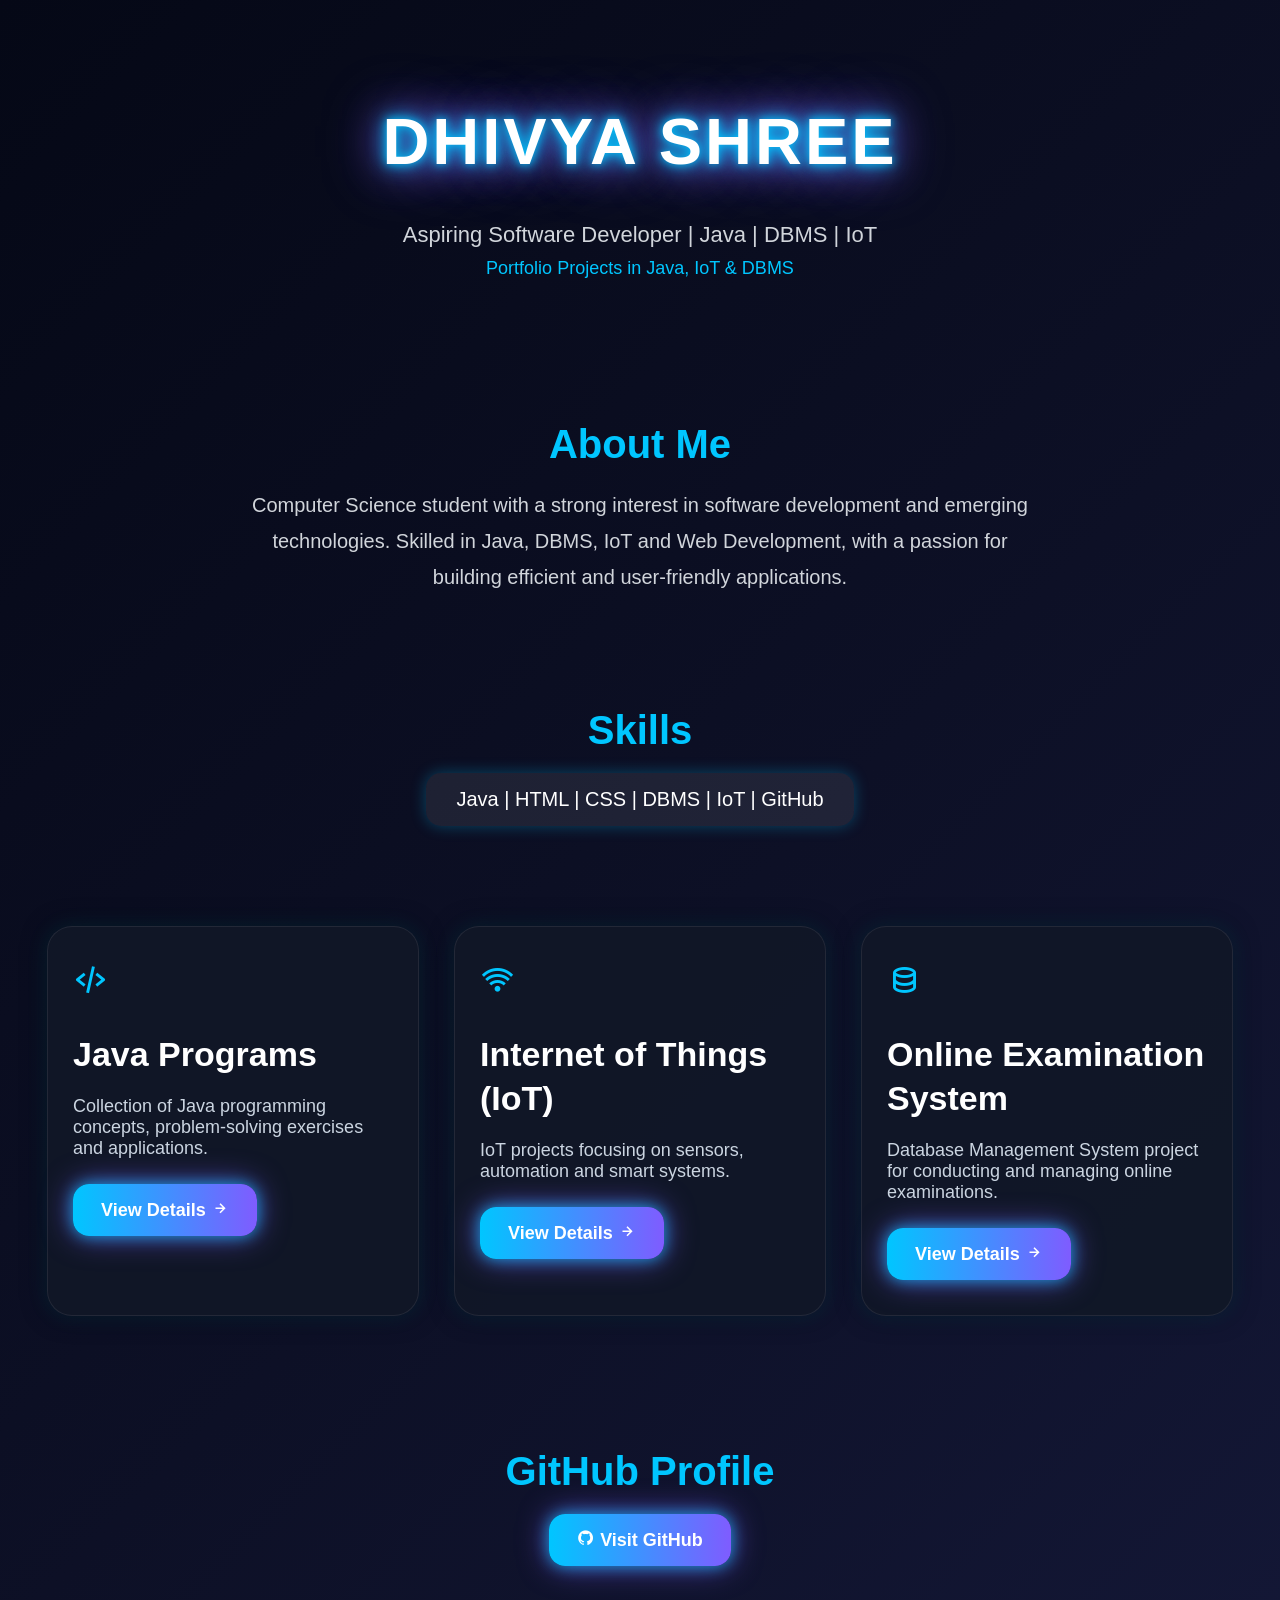
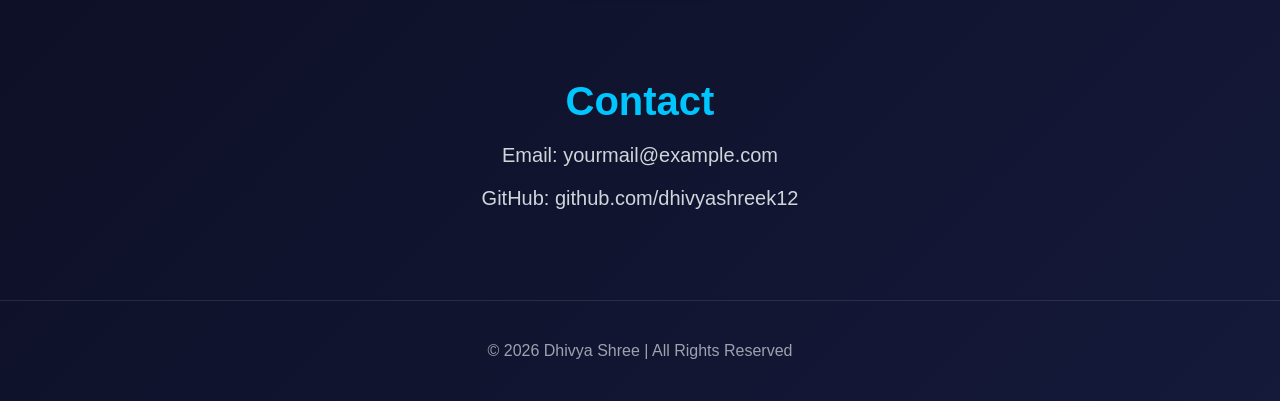
<file: index.html>
<!DOCTYPE html>
<html lang="en">
<head>

<meta charset="UTF-8">
<meta name="viewport" content="width=device-width, initial-scale=1.0">

<title>Dhivya Shree | Developer Portfolio</title>

<link rel="stylesheet" href="style.css">

<link href='https://unpkg.com/boxicons@2.1.4/css/boxicons.min.css' rel='stylesheet'>

</head>

<body>

<header>

    <h1>DHIVYA SHREE</h1>

    <p>Aspiring Software Developer | Java | DBMS | IoT</p>

    <p class="project-count">
        Portfolio Projects in Java, IoT & DBMS
    </p>

</header>

<!-- About Me -->

<section class="about">

    <h2>About Me</h2>

    <p>
        Computer Science student with a strong interest in
        software development and emerging technologies.
        Skilled in Java, DBMS, IoT and Web Development,
        with a passion for building efficient and
        user-friendly applications.
    </p>

</section>

<!-- Skills -->

<section class="skills">

    <h2>Skills</h2>

    <div class="skill-box">
        Java | HTML | CSS | DBMS | IoT | GitHub
    </div>

</section>

<!-- Projects -->

<section class="projects">

    <!-- Java -->

    <div class="card">

        <div class="icon">
            <i class='bx bx-code-alt'></i>
        </div>

        <h2>Java Programs</h2>

        <p>
            Collection of Java programming concepts,
            problem-solving exercises and applications.
        </p>

        <a href="java.html">

            <button>
                View Details
                <i class='bx bx-right-arrow-alt'></i>
            </button>

        </a>

    </div>

    <!-- IoT -->

    <div class="card">

        <div class="icon">
            <i class='bx bx-wifi'></i>
        </div>

        <h2>Internet of Things (IoT)</h2>

        <p>
            IoT projects focusing on sensors,
            automation and smart systems.
        </p>

        <a href="iot.html">

            <button>
                View Details
                <i class='bx bx-right-arrow-alt'></i>
            </button>

        </a>

    </div>

    <!-- DBMS -->

    <div class="card">

        <div class="icon">
            <i class='bx bx-data'></i>
        </div>

        <h2>Online Examination System</h2>

        <p>
            Database Management System project for
            conducting and managing online examinations.
        </p>

        <a href="dbms.html">

            <button>
                View Details
                <i class='bx bx-right-arrow-alt'></i>
            </button>

        </a>

    </div>

</section>

<!-- GitHub -->

<section class="github">

    <h2>GitHub Profile</h2>

    <a href="https://github.com/dhivyashreek12" target="_blank">

        <button class="github-btn">
            <i class='bx bxl-github'></i>
            Visit GitHub
        </button>

    </a>

</section>

<!-- Contact -->

<section class="contact">

    <h2>Contact</h2>

    <p>Email: yourmail@example.com</p>

    <p>GitHub: github.com/dhivyashreek12</p>

</section>

<!-- Footer -->

<footer>

    <p>
        © 2026 Dhivya Shree | All Rights Reserved
    </p>

</footer>

</body>
</html>
</file>
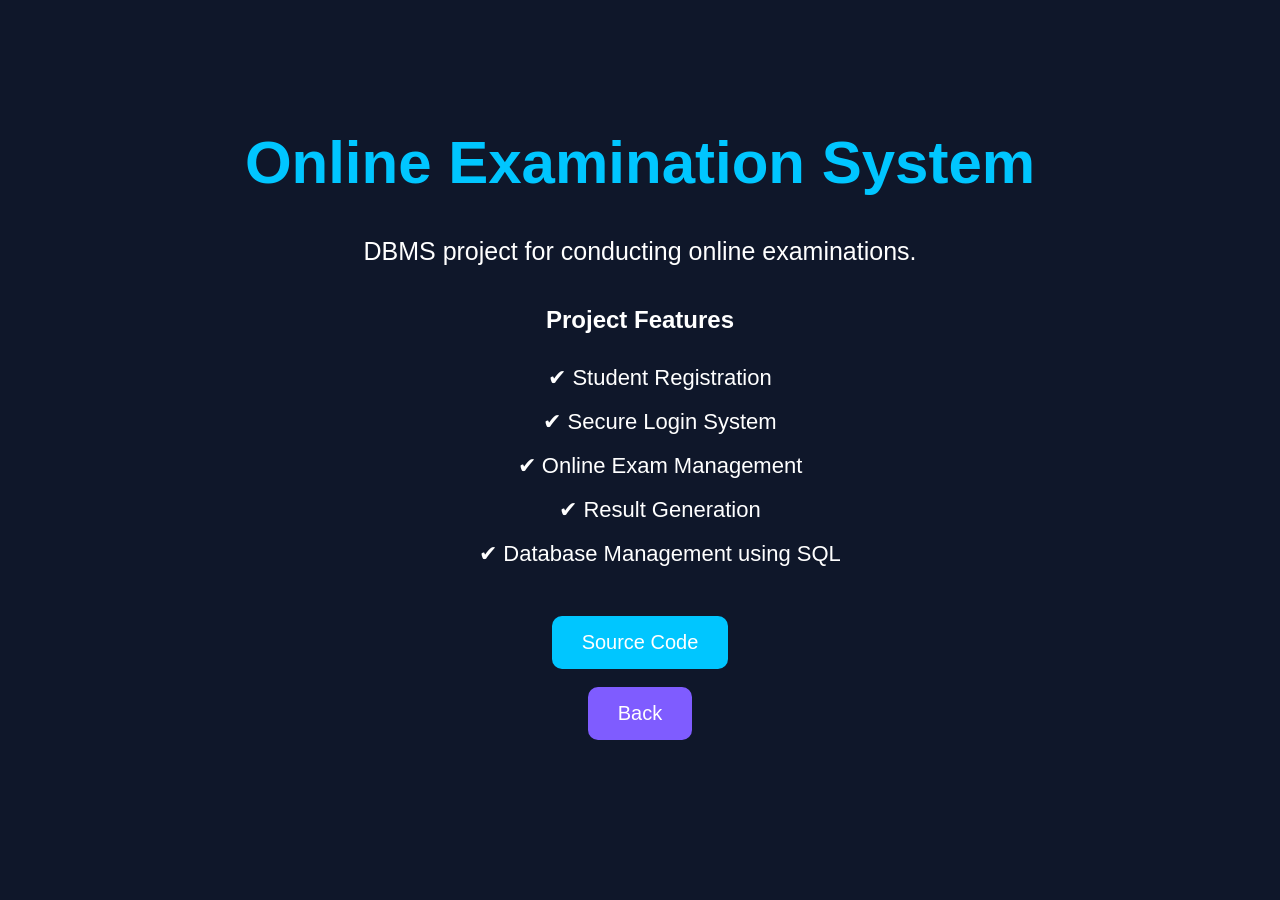
<file: dbms.html>
<!DOCTYPE html>
<html>
<head>
<title>DBMS Project</title>
</head>

<body style="background:#0f172a;color:white;font-family:Arial;text-align:center;padding-top:80px;">

<h1 style="font-size:60px;color:#00c6ff;">
Online Examination System
</h1>

<p style="font-size:25px;">
DBMS project for conducting online examinations.
</p>

<h2 style="margin-top:40px;">Project Features</h2>

<ul style="list-style:none;font-size:22px;line-height:2;">
<li>✔ Student Registration</li>
<li>✔ Secure Login System</li>
<li>✔ Online Exam Management</li>
<li>✔ Result Generation</li>
<li>✔ Database Management using SQL</li>
</ul>

<br>

<a href="https://github.com/dhivyashreek12/Online-Examination-Project-DBMS" target="_blank">

<button style="padding:15px 30px;font-size:20px;background:#00c6ff;color:white;border:none;border-radius:10px;cursor:pointer;">

Source Code

</button>

</a>

<br><br>

<a href="index.html">

<button style="padding:15px 30px;font-size:20px;background:#7f5cff;color:white;border:none;border-radius:10px;cursor:pointer;">

Back

</button>

</a>

</body>
</html>
</file>
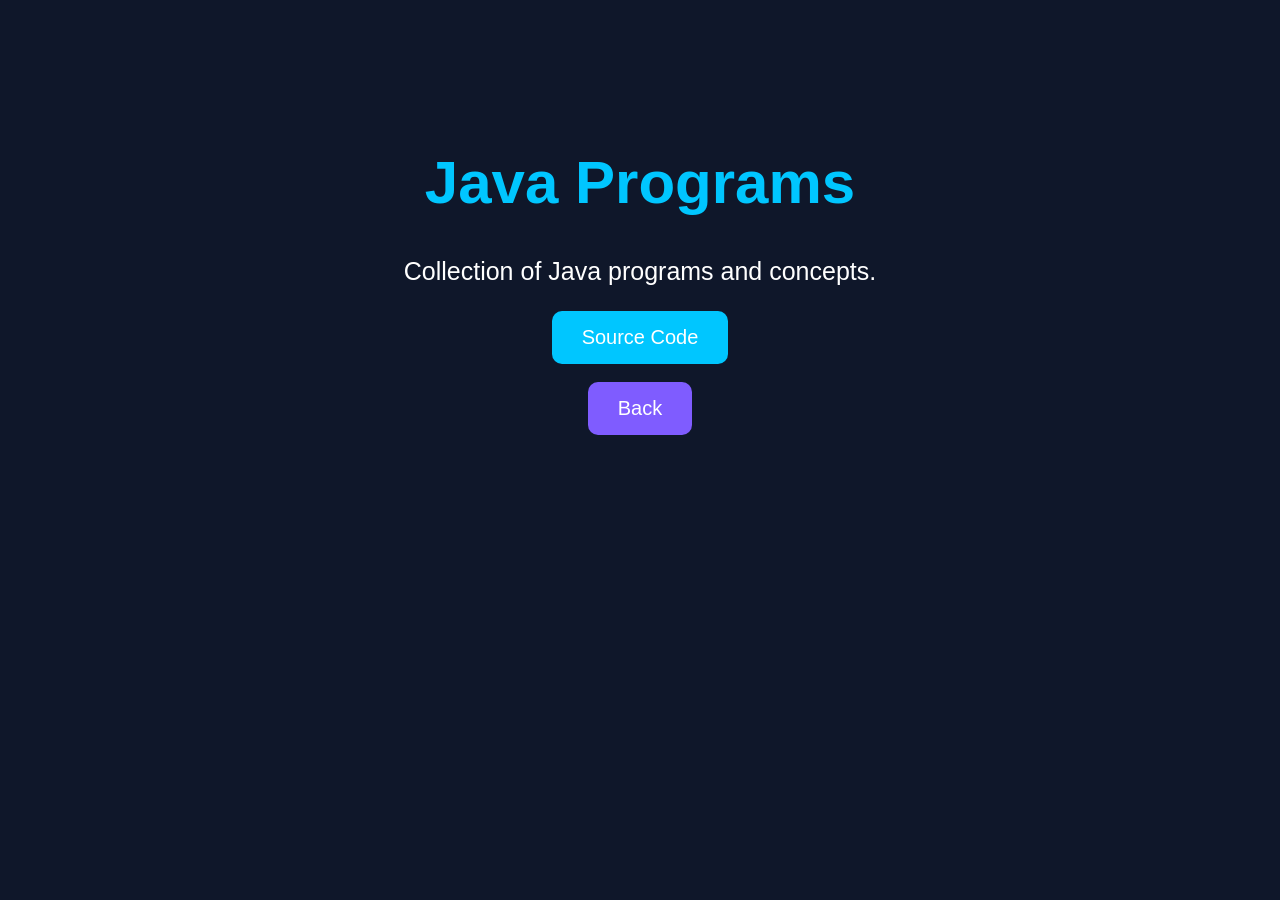
<file: java.html>
<!DOCTYPE html>
<html>
<head>
<title>Java Projects</title>
</head>

<body style="background:#0f172a;color:white;font-family:Arial;text-align:center;padding-top:100px;">

<h1 style="font-size:60px;color:#00c6ff;">
Java Programs
</h1>

<p style="font-size:25px;">
Collection of Java programs and concepts.
</p>

<a href="https://github.com/dhivyashreek12/java-progarms" target="_blank">

<button style="padding:15px 30px;font-size:20px;background:#00c6ff;color:white;border:none;border-radius:10px;cursor:pointer;">

Source Code

</button>

</a>

<br><br>

<a href="index.html">

<button style="padding:15px 30px;font-size:20px;background:#7f5cff;color:white;border:none;border-radius:10px;cursor:pointer;">

Back

</button>

</a>

</body>
</html>
</file>
<file: style.css>
body{
    margin:0;
    font-family:Poppins,sans-serif;
    background:linear-gradient(135deg,#050816,#0d1026,#15193a);
    color:white;
}

/* Header */

header{
    text-align:center;
    padding:60px 20px;
}

header h1{

    font-size:65px;

    font-weight:800;

    color:#ffffff;

    letter-spacing:3px;

    text-transform:uppercase;

    text-shadow:
    0 0 10px #00c6ff,
    0 0 20px #00c6ff,
    0 0 40px #7f5cff,
    0 0 60px #7f5cff;

    animation:glow 2s infinite alternate;
}

@keyframes glow{

    from{
        text-shadow:
        0 0 10px #00c6ff,
        0 0 20px #00c6ff,
        0 0 40px #7f5cff;
    }

    to{
        text-shadow:
        0 0 20px #00c6ff,
        0 0 40px #00c6ff,
        0 0 60px #7f5cff,
        0 0 90px #7f5cff;
    }
}

header p{

    color:#d1d5db;

    font-size:22px;

    margin:10px 0;
}

.project-count{

    color:#00c6ff;

    font-size:18px;
}

/* About */

.about{

    text-align:center;

    padding:40px 20px;
}

.about h2{

    font-size:40px;

    color:#00c6ff;

    margin-bottom:20px;
}

.about p{

    max-width:800px;

    margin:auto;

    font-size:20px;

    line-height:1.8;

    color:#d1d5db;
}

/* Skills */

.skills{

    text-align:center;

    padding:40px 20px;
}

.skills h2{

    font-size:40px;

    color:#00c6ff;

    margin-bottom:20px;
}

.skill-box{

    display:inline-block;

    padding:15px 30px;

    border-radius:15px;

    background:rgba(255,255,255,0.08);

    font-size:20px;

    box-shadow:0 0 15px rgba(0,198,255,0.3);
}

/* Projects */

.projects{

    display:flex;

    justify-content:center;

    gap:35px;

    flex-wrap:wrap;

    padding:60px 20px;
}

.card{

    width:320px;

    padding:35px 25px;

    border-radius:25px;

    background:rgba(17,24,39,0.9);

    border:1px solid rgba(255,255,255,0.08);

    box-shadow:
    0 0 25px rgba(0,0,0,0.5),
    0 0 20px rgba(0,198,255,0.15);

    transition:0.4s;
}

.card:hover{

    transform:translateY(-12px);

    box-shadow:
    0 0 20px #00c6ff,
    0 0 40px #7f5cff,
    0 0 60px rgba(127,92,255,0.7);
}

.icon{

    font-size:35px;

    color:#00c6ff;

    margin-bottom:15px;
}

.card h2{

    font-size:34px;

    line-height:1.3;

    margin-bottom:20px;
}

.card p{

    color:#cbd5e1;

    font-size:18px;

    margin-bottom:25px;
}

/* Buttons */

button{

    padding:15px 28px;

    border:none;

    border-radius:16px;

    font-size:18px;

    font-weight:600;

    color:white;

    cursor:pointer;

    background:
    linear-gradient(to right,#00c6ff,#7f5cff);

    box-shadow:
    0 0 15px rgba(0,198,255,0.7),
    0 0 30px rgba(127,92,255,0.7);

    transition:0.4s;
}

button:hover{

    transform:scale(1.08);

    box-shadow:
    0 0 20px #00c6ff,
    0 0 45px #7f5cff,
    0 0 70px rgba(127,92,255,0.9);
}

/* GitHub */

.github{

    text-align:center;

    padding:40px 20px;
}

.github h2{

    font-size:40px;

    color:#00c6ff;

    margin-bottom:20px;
}

/* Contact */

.contact{

    text-align:center;

    padding:40px 20px;
}

.contact h2{

    font-size:40px;

    color:#00c6ff;

    margin-bottom:20px;
}

.contact p{

    font-size:20px;

    color:#d1d5db;
}

/* Footer */

footer{

    text-align:center;

    padding:25px;

    margin-top:30px;

    border-top:1px solid rgba(255,255,255,0.1);

    color:#9ca3af;
}
</file>
